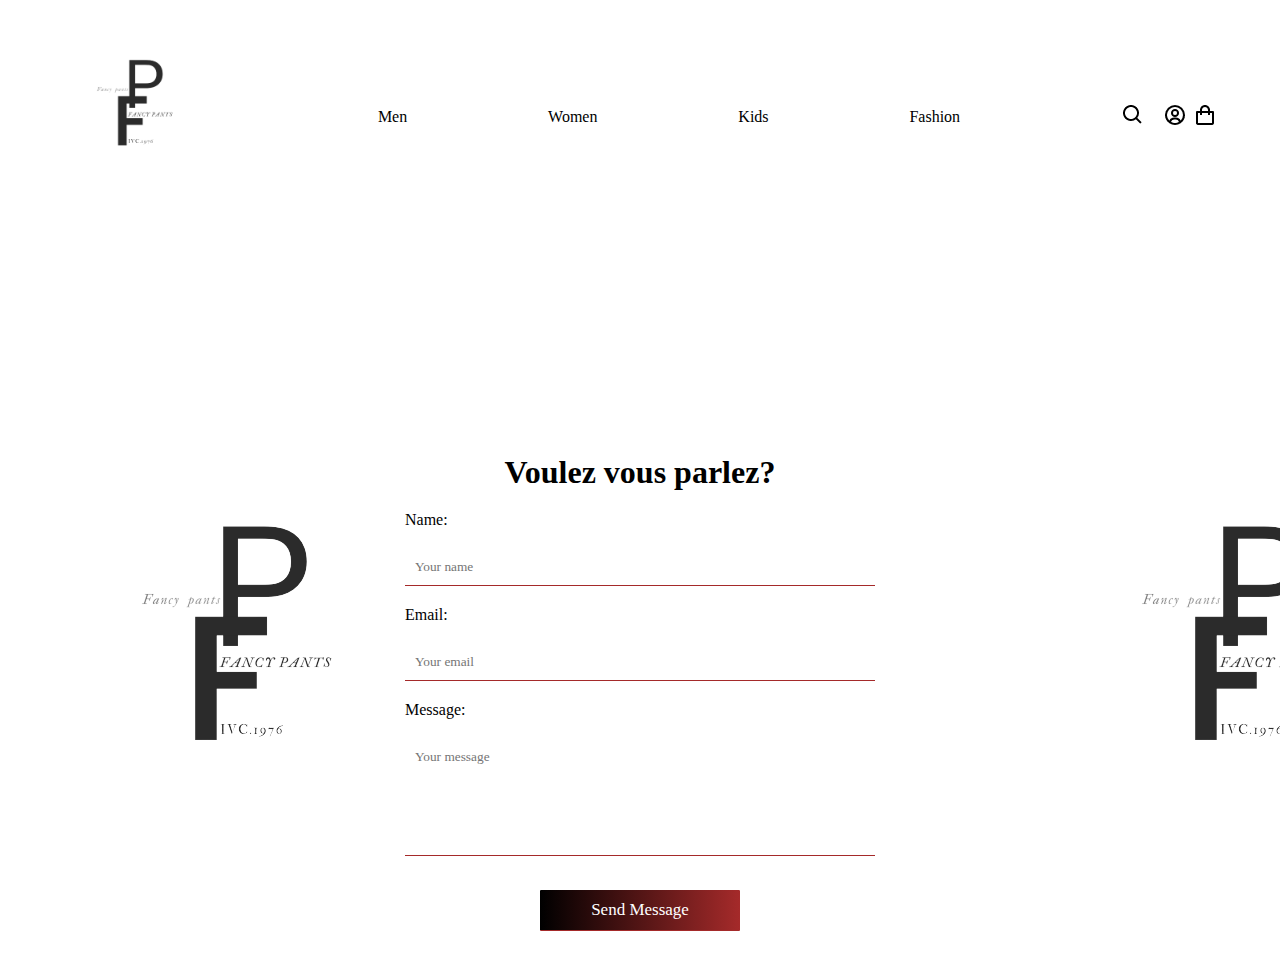
<file: Contact.html>
<!DOCTYPE html>
<html lang="en">
<head>
  <meta charset="UTF-8">
  <meta http-equiv="X-UA-Compatible" content="IE=edge">
  <meta name="viewport" content="width=device-width, initial-scale=1.0">
  <link rel="stylesheet" href="style.css">
  <link
      rel="stylesheet"
      href="https://unpkg.com/boxicons@latest/css/boxicons.min.css"
    />
  <title>Document</title>
</head>
<body>
  <header>
    <section  id="menu-icon"><img src="images/f-removebg-preview.png" width="auto";
      height="200px";></section>
      <li><a href="Products.html" class="logo">Men</a></li>
      <li><a href="Products.html" class="logo">Women</a></li>
      <li><a href="Products.html" class="logo">Kids</a></li>
      <li><a href="Products.html" class="logo">Fashion</a></li>
    <ul class="navbar">
      <li><a href="index.html"><img src="[data-uri]"/></li>
      <li><a href="Contact.html"><img src="[data-uri]"/></a></li>
      <li>
        <a href="Products.html"
          ><img
            src="[data-uri]"
        /></a>
      </li>
    </ul>
  </header>
<section class="contact-background">
  <form>
    <h1 class="contact-header">Voulez vous parlez?</h1>
    <label for="name">Name:</label>
    <input type="text" id="name" placeholder="Your name" required>
    <small class="error"></small>

    <label for="email">Email:</label>
    <input type="text" id="email" placeholder="Your email" required>
    <small class="error"></small>

    <label for="message">Message:</label>
    <textarea id="message" placeholder="Your message" rows="6" required 
      ></textarea>
    <small class="error"></small>

    <section class="center">
      <input type="submit" value="Send Message" />
      <p id="success"></p>
    </section>
  </form>
</section>
</section>
</body>
</html>
</file>
<file: style.css>
* {
  margin: 0em;
  padding: 0em;
  box-sizing: border-box;
  font-family: "Times New Roman", Times, serif;
  scroll-behavior: smooth;
  list-style: none;
  text-decoration: none;
}

.word-top-nav {
  display: flex;
  justify-content: center;
  align-items: center;
  font-size: 18px;
  color: white;
  background-color: beige;
}
/* .word-top-nav::before {
  color: black;
} */

header {
  display: flex;
  position: relative;
  top: 0;
  right: 0;
  width: 100%;
  z-index: 1000;
  align-items: center;
  justify-content: space-between;
  padding: 30px 170px;
}

.logo {
  color: black;
  font-weight: 200;
  font-size: 1rem;
}

.navbar {
  display: flex;
}

.navbar img:hover {
  color: rgb(255, 140, 0);
  transform: scale(1.3);
  z-index: 1;
}
a {
  padding: 3px;
}
.navbar {
  color: red;
  font-size: 1.1rem;
  padding: 10px 20px;
  font-weight: 500;
}

.navbar a:hover {
  color: rgb(255, 0, 0);
  transition: 0.4s;
  text-transform: uppercase;
}

@media (max-width: 1560) {
  header {
    padding: 15px 40px;
  }
  /*   :root {
    --big-font: 3.5rem;
    --h2-font: 2rem;
  } */
}

@media (max-width: 1140px) {
  section .main {
    display: flex;
    flex-wrap: wrap;
    margin-left: 0px;
    justify-content: space-evenly;
  }
  section {
    padding: 50px 0%;
  }
  #menu-icon {
    display: initial;
  }
  header .navbar {
    position: absolute;
    top: -400;
    left: 0;
    right: 0;
    display: flex;
    flex-direction: column;
    text-align: center;
    background: #ffffff;
    transition: 0.3s;
  }
  header .navbar.active {
    top: 70px;
  }
  .navbar a {
    padding: 4px 12px;
    display: block;
  }
  .col {
    width: 50%;
    margin-bottom: 10px;
  }
}

@media (max-width: 720px) {
  header {
    padding: 10px 16px;
  }
  .home {
    grid-template-columns: 1fr;
    text-align: center;
  }
  .about {
    grid-template-columns: 1fr;
    text-align: center;
  }
  .about-img {
    order: 2;
  }
  section {
    padding: 36px 0%;
  }
}

@media (max-width: 575px) {
  .col {
    width: 100%;
  }
}
/* ending of nav bar */

/* start body */
section .home-text {
  padding: 70px 17%;
}

.home {
  width: 100%;
  min-height: 90vh;
  display: grid;
  grid-template-columns: repeat(2, 1fr);
  grid-template-columns: repeat(auto-fit, minmax(250px, 1fr));
  grid-gap: 1.5rem;
  align-items: center;
  grid-gap: 13%;
}

.home-img img {
  max-width: 100%;
  width: 600px;
  height: auto;
}

.home-text h1 {
  font-size: 40px;
  /* color: rgb(0, 0, 0); */
  text-shadow: 0.05em 0 0 rgb(255, 0, 0, 0.75),
    -0.025em -0.05em 0 rgb(0, 255, 0, 0.75),
    0.025em 0.05em 0 rgb(0, 0, 255, 0.75);
}

.home-text h2 {
  font-size: var(--h2-font);
  margin: 1rem 0 2rem;
}

.btn {
  display: inline-block;
  padding: 10px 20px;
  background: rgb(98, 35, 35);
  border-radius: 0.8rem;
}

.btn:hover {
  transform: scale(1.2) translateY(10px);
  transition: 0.5s;
}
/* body */

.heading {
  text-align: center;
  margin-top: 30px;
  display: flex;
  position: relative;
  justify-content: space-around;
}

.heading span {
  color: black;
  font-weight: 600;
}

article {
  background-color: black;
}
.menu-container {
  display: grid;
  grid-template-columns: repeat(auto-fit, minmax(220px, auto));
  grid-gap: 1.5rem;
  align-items: center;
}

.box {
  position: relative;
  margin-top: 4rem;
  height: auto;
  display: flex;
  flex-direction: column;
  align-items: center;
  justify-content: center;
  background: #d80000;
  padding: 20px;
  border-radius: 0.5rem;
}

.service-container .s-box .stars i {
  color: yellow;
}
.box-img {
  width: 220px;
  height: 220px;
}

.box-img img {
  width: 100%;
  height: 100%;
}

.box h2 {
  font-size: 1.3rem;
  color: red;
}

.box h3 {
  color: red;
  font-size: 1rem;
  font-weight: 400;
  margin: 4px 0 10px;
}

.box span {
  color: red;
  font-weight: 600;
}

.box .bx {
  background: red;
  position: absolute;
  right: 0;
  top: 0;
  font-size: 20px;
  padding: 7px 10px;
  border-radius: 0 0.5rem 0 0.5rem;
}

.service-container {
  display: grid;
  grid-template-columns: repeat(auto-fit, minmax(240px, auto));
  grid-gap: 1.5em;
  margin-top: 4em;
}

.s-box {
  text-align: center;
  padding: 20px 30px;
  background-color: rgba(231, 231, 231, 0.17);
}

.s-box img {
  width: 90px;
}

.s-box h3 {
  margin: 4px 0 10px;
  color: brown;
  font-size: 1.2rem;
}

.s-box p {
  line-height: 1.7;
}

article img {
  border-radius: 10%;
}

a {
  z-index: 1;
  transform: scale(1.3);
  color: black;
}

a img:hover {
  z-index: 1;
  transform: scale(1.5);
}

.text-above-slideshow {
  margin-top: 60px;
  margin-bottom: 5px;
  display: flex;
  justify-content: center;
  align-items: center;
  font-size: 30px;
}
/* Slideshow conainer  */

.slideshow-container {
  max-width: 1000px;
  position: relative;
  margin: auto;
}

/* Next & previous buttons */
.prev,
.next {
  cursor: pointer;
  position: absolute;
  top: 50%;
  width: auto;
  padding: 16px;
  margin-top: -22px;
  color: white;
  font-weight: bold;
  font-size: 18px;
  transition: 0.6s ease;
  border-radius: 0 3px 3px 0;
  user-select: none;
}

/* Position the "next button" to the right */
.next {
  right: 0;
  border-radius: 3px 0 0 3px;
}

/* On hover, add a black background color with a little bit see-through */
.prev:hover,
.next:hover {
  background-color: rgba(0, 0, 0, 0.8);
}

/* Caption text */
.text {
  color: #f2f2f2;
  font-size: 15px;
  padding: 8px 12px;
  position: absolute;
  bottom: 8px;
  width: 100%;
  text-align: center;
}

/* Number text (1/3 etc) */
.numbertext {
  color: #f2f2f2;
  font-size: 12px;
  padding: 8px 12px;
  position: absolute;
  top: 0;
}

/* The dots/bullets/indicators */
.dot {
  cursor: pointer;
  height: 15px;
  width: 15px;
  margin: 0 2px;
  background-color: #bbb;
  border-radius: 50%;
  display: inline-block;
  transition: background-color 0.6s ease;
}

.active,
.dot:hover {
  background-color: #717171;
}

/* Fading animation */
.fade {
  animation-name: fade;
  animation-duration: 1.5s;
}

@keyframes fade {
  from {
    opacity: 0.4;
  }
  to {
    opacity: 1;
  }
}

/* On smaller screens, decrease text size */
@media only screen and (max-width: 300px) {
  .prev,
  .next,
  .text {
    font-size: 11px;
  }
}

/* .slideshow {
  margin-top: 90px;
} */
.slideshow img {
  /* width: auto; */
  width: 100%;
  /* height: 1500px; */
  aspect-ratio: 7/9;
  border-radius: 10%;
}

/* connect with us  */

.cta {
  /* background-color: rgb(98, 35, 35); */
  padding: 70px 0;
  text-align: center;
  width: 66%;
  margin: 100px auto;
  border-radius: 50px;
}

.cta h2 {
  font-size: 2rem;
  color: black;
  margin-bottom: 30px;
}

/* footer */
.main {
  display: flex;
  flex-wrap: wrap;
  margin-left: 293px;
  justify-content: space-evenly;
}
.col {
  width: 25%;
}

.col h4 {
  font-size: 1.2rem;
  color: black;
  margin-bottom: 25px;
  position: relative;
  z-index: 5;
}

.col h4::before {
  content: "";
  position: absolute;
  height: 2px;
  width: 50px;
  left: 0;
  bottom: -8px;
}

.col ul li:not(last-child) {
  margin-bottom: 15px;
}

.col ul li a {
  color: #9897a9;
  font-size: 1.1rem;
  display: block;
  text-transform: capitalize;
  transition: 0.4s;
  margin-left: 50px;
}

.col ul li a:hover {
  color: rgb(0, 0, 0);
  transform: translateX(-1px);
}

.col .social {
  width: 220px;
  display: flex;
  align-items: center;
  justify-self: space-around;
}

.col .social a {
  height: 40px;
  width: 40px;
  background: #ffffff;
  color: rgb(0, 0, 0);
  display: inline-flex;
  align-items: center;
  justify-content: center;
  font-size: 1.5rem;
  border-radius: 50%;
  transition: 0.4s;
}

footer {
  background-image: url("images/man\ in\ brown\ fit.webp");
}
.col .social a:hover {
  transform: scale(1.2);
  color: rgb(255, 255, 255);
  background: black;
}

@media only screen and (max-width: 768px) {
  .col ul li:not(last-child) {
    margin-bottom: 15px;
    margin-left: -46px;
  }

  .main {
    margin-left: 0%;
  }
}

@media only screen and (min-width: 325px) {
  header {
    padding: 15px 40px;
  }

  .home-text h1 {
    margin-left: -45px;
  }
}

/* header {
    display: flex;
    position: relative;
    top: 0;
    right: 0;
    width: 100%;
    z-index: 1000;
    align-items: center;
    justify-content: space-evenly;
    padding: 30px 170px;
  } */

/* Contact page */

#overlay {
  width: 100%;
  height: 100%;
  position: fixed;
  background-color: rgba(46, 44, 44, 0.4);
}

form {
  max-width: 550px;
  width: 100%;
  background: white;
  margin: 20vh auto 0 auto;
  padding: 40px;
  border-radius: 3px;
  box-sizing: border-box;
}

.contact-header {
  margin: 0;
  text-align: center;
}

label {
  display: block;
  margin: 20px 0;
}

input,
textarea {
  width: 100%;
  padding: 10px;
  box-sizing: border-box;
  outline: none;
  resize: none;
  border: none;
  border-bottom: 1px solid brown;
}

input[type="text"]:focus,
textarea:focus {
  border-bottom: 1px solid rgb(242, 242, 94);
}

/* textarea::-webkit-scrollbar-thumb {
  background-color: black;
}
 */
.center {
  text-align: center;
}

input[type="submit"] {
  margin-top: 30px;
  width: 90%;
  max-width: 200px;
  background: linear-gradient(to right, black, brown);
  color: white;
  font-size: 17px;
  cursor: pointer;
  border-radius: 1px;
}

/* .error {
  color: red;
}

.error-border {
  border-bottom: 1px solid red;
} */
/* 
#success {
  color: aqua;
}
 */
.nav li {
  color: #ffffff;
  display: inline-block;
}
nav {
  font-size: 18px;
  /* margin-left: 1300px; */
  display: flex;
  justify-content: space-around;
  margin-left: 320px;
}

nav ul {
  left: 9090909%;
  margin-right: 400px;
}
nav ul li {
  display: inline-block;
  line-height: 60px;
  margin: 0 5px;
  position: relative;
}
nav ul li a {
  color: rgb(255, 255, 255);
  font-size: 28px;
  padding: 7px 13px;
  border-radius: 3px;
  text-align: center;
  /*   border-bottom: 1px solid black; */
}
.container nav ul li::after {
  content: "";
  height: 3px;
  width: 0%;
  background: rgb(0, 0, 0);
  position: absolute;
  left: 0;
  bottom: 5px;
  transition: 0.5s;
}
.container nav ul li:hover::after {
  width: 100%;
  background-color: white;
}
/* a:active, a:hover{
  background: #772222;
  transition:.4s;
  font-style: italic;
} */

.container nav ul li a:hover {
  font-style: italic;
}

.contact-background {
  background-image: url("images/f-removebg-preview.png");
  margin: 0;
}

@media only screen and (max-width: 400px) {
  .contact-background {
    background-image: none;
  }
  img .background-image-contact {
    background-image: none;
    background-color: white;
    margin-left: 60000;
  }

  .logo {
    color: white;
  }

  #menu-icon {
    padding: 10px 0px;
    display: initial;
  }
}
</file>
